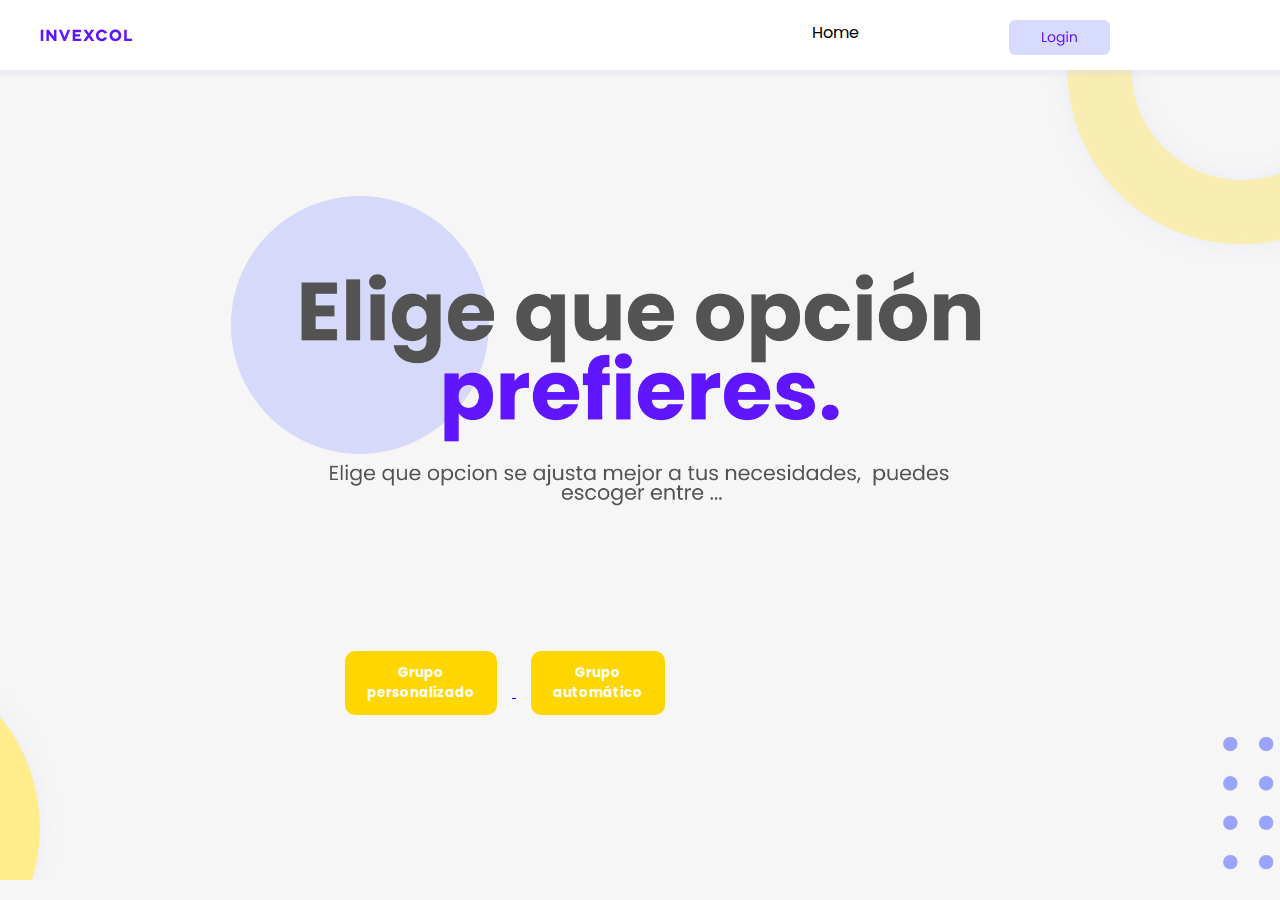
<file: Eleccion.html>
<!DOCTYPE html>
<html lang="en">
<head>
    <meta charset="UTF-8">
    <meta http-equiv="X-UA-Compatible" content="IE=edge">
    <meta name="viewport" content="width=device-width, initial-scale=1.0">
    <link rel="stylesheet" href="./styles/style.css">
    <title>INVEXCOL</title>
    <link rel="shortcut icon" type="image/jpg" href="src/favicon.png"/>
</head>
<body>

<header>

    <div class="nav-menu">
        <svg  class="logo" width="93" height="13" viewBox="0 0 93 13" fill="none" xmlns="http://www.w3.org/2000/svg">
            <path d="M3.296 12V0.799999H0.752V12H3.296ZM8.84687 12V5.168L14.1749 12H16.4309V0.799999H13.9829V7.664L8.65488 0.799999H6.39887V12H8.84687ZM25.6101 12L30.2341 0.799999H27.5941L24.7141 7.968L24.5701 8.368L21.5301 0.799999H18.8741L23.5141 12H25.6101ZM32.6926 0.799999V12H41.1406V9.664H35.2366V7.52H40.1326V5.184H35.2366V3.136H41.0606V0.799999H32.6926ZM47.3416 6.288L43.2616 12H46.2856L48.8616 8.4L51.4216 12H54.4456L50.3656 6.288L54.2856 0.799999H51.2616L48.8616 4.176L46.4456 0.799999H43.4216L47.3416 6.288ZM61.8219 0.591999C60.1419 0.591999 58.7499 1.152 57.6299 2.256C56.5099 3.36 55.9499 4.752 55.9499 6.4C55.9499 8.048 56.5099 9.44 57.6299 10.544C58.7499 11.648 60.1419 12.208 61.8219 12.208C63.0059 12.208 64.0779 11.92 65.0219 11.344C65.9659 10.752 66.6859 9.968 67.1499 8.992L64.6859 8.08C64.1259 9.12 63.0859 9.776 61.8219 9.776C60.9099 9.776 60.1419 9.456 59.5179 8.816C58.8939 8.16 58.5899 7.36 58.5899 6.4C58.5899 5.44 58.8939 4.64 59.5179 4C60.1419 3.344 60.9099 3.024 61.8219 3.024C63.0859 3.024 64.1259 3.68 64.6859 4.72L67.1499 3.808C66.6859 2.832 65.9659 2.048 65.0219 1.472C64.0779 0.879999 63.0219 0.591999 61.8219 0.591999ZM71.2142 10.544C72.3342 11.648 73.7262 12.208 75.4062 12.208C77.0862 12.208 78.4782 11.648 79.5982 10.544C80.7342 9.44 81.2942 8.048 81.2942 6.4C81.2942 4.752 80.7342 3.36 79.5982 2.256C78.4782 1.152 77.0862 0.591999 75.4062 0.591999C73.7262 0.591999 72.3342 1.152 71.2142 2.256C70.0942 3.36 69.5342 4.752 69.5342 6.4C69.5342 8.048 70.0942 9.44 71.2142 10.544ZM75.4062 9.776C74.4942 9.776 73.7262 9.456 73.1022 8.816C72.4782 8.16 72.1742 7.36 72.1742 6.4C72.1742 5.44 72.4782 4.64 73.1022 4C73.7262 3.344 74.4942 3.024 75.4062 3.024C76.3342 3.024 77.1022 3.344 77.7262 4C78.3502 4.64 78.6542 5.44 78.6542 6.4C78.6542 7.36 78.3502 8.16 77.7262 8.816C77.1022 9.456 76.3342 9.776 75.4062 9.776ZM84.1551 0.799999V12H92.1071V9.664H86.6991V0.799999H84.1551Z" fill="#6015FF"/>
            </svg>
        <div class="nav-menu__info">
            <p class="info-item">Home</p>
            <svg class="info-item" width="101" height="35" viewBox="0 0 101 35" fill="none" xmlns="http://www.w3.org/2000/svg">
                <rect width="101" height="35" rx="6" fill="#9AA4FF" fill-opacity="0.4"/>
                <path d="M34.352 20.964H37.768V22H33.078V12.242H34.352V20.964ZM42.467 22.126C41.7483 22.126 41.095 21.9627 40.507 21.636C39.9283 21.3093 39.471 20.8473 39.135 20.25C38.8083 19.6433 38.645 18.9433 38.645 18.15C38.645 17.366 38.813 16.6753 39.149 16.078C39.4943 15.4713 39.961 15.0093 40.549 14.692C41.137 14.3653 41.795 14.202 42.523 14.202C43.251 14.202 43.909 14.3653 44.497 14.692C45.085 15.0093 45.547 15.4667 45.883 16.064C46.2283 16.6613 46.401 17.3567 46.401 18.15C46.401 18.9433 46.2236 19.6433 45.869 20.25C45.5236 20.8473 45.0523 21.3093 44.455 21.636C43.8576 21.9627 43.195 22.126 42.467 22.126ZM42.467 21.006C42.9243 21.006 43.3536 20.8987 43.755 20.684C44.1563 20.4693 44.4783 20.1473 44.721 19.718C44.973 19.2887 45.099 18.766 45.099 18.15C45.099 17.534 44.9776 17.0113 44.735 16.582C44.4923 16.1527 44.175 15.8353 43.783 15.63C43.391 15.4153 42.9663 15.308 42.509 15.308C42.0423 15.308 41.613 15.4153 41.221 15.63C40.8383 15.8353 40.5303 16.1527 40.297 16.582C40.0636 17.0113 39.947 17.534 39.947 18.15C39.947 18.7753 40.059 19.3027 40.283 19.732C40.5163 20.1613 40.8243 20.4833 41.207 20.698C41.5896 20.9033 42.0096 21.006 42.467 21.006ZM51.24 14.202C51.9027 14.202 52.4814 14.3467 52.976 14.636C53.48 14.9253 53.8534 15.2893 54.096 15.728V14.328H55.384V22.168C55.384 22.868 55.2347 23.4887 54.936 24.03C54.6374 24.5807 54.208 25.01 53.648 25.318C53.0974 25.626 52.4534 25.78 51.716 25.78C50.708 25.78 49.868 25.542 49.196 25.066C48.524 24.59 48.1274 23.9413 48.006 23.12H49.266C49.406 23.5867 49.6954 23.96 50.134 24.24C50.5727 24.5293 51.1 24.674 51.716 24.674C52.416 24.674 52.9854 24.4547 53.424 24.016C53.872 23.5773 54.096 22.9613 54.096 22.168V20.558C53.844 21.006 53.4707 21.3793 52.976 21.678C52.4814 21.9767 51.9027 22.126 51.24 22.126C50.5587 22.126 49.938 21.958 49.378 21.622C48.8274 21.286 48.3934 20.8147 48.076 20.208C47.7587 19.6013 47.6 18.9107 47.6 18.136C47.6 17.352 47.7587 16.666 48.076 16.078C48.3934 15.4807 48.8274 15.0187 49.378 14.692C49.938 14.3653 50.5587 14.202 51.24 14.202ZM54.096 18.15C54.096 17.5713 53.9794 17.0673 53.746 16.638C53.5127 16.2087 53.1954 15.882 52.794 15.658C52.402 15.4247 51.968 15.308 51.492 15.308C51.016 15.308 50.582 15.42 50.19 15.644C49.798 15.868 49.4854 16.1947 49.252 16.624C49.0187 17.0533 48.902 17.5573 48.902 18.136C48.902 18.724 49.0187 19.2373 49.252 19.676C49.4854 20.1053 49.798 20.4367 50.19 20.67C50.582 20.894 51.016 21.006 51.492 21.006C51.968 21.006 52.402 20.894 52.794 20.67C53.1954 20.4367 53.5127 20.1053 53.746 19.676C53.9794 19.2373 54.096 18.7287 54.096 18.15ZM58.195 13.082C57.9523 13.082 57.747 12.998 57.579 12.83C57.411 12.662 57.327 12.4567 57.327 12.214C57.327 11.9713 57.411 11.766 57.579 11.598C57.747 11.43 57.9523 11.346 58.195 11.346C58.4283 11.346 58.6243 11.43 58.783 11.598C58.951 11.766 59.035 11.9713 59.035 12.214C59.035 12.4567 58.951 12.662 58.783 12.83C58.6243 12.998 58.4283 13.082 58.195 13.082ZM58.811 14.328V22H57.537V14.328H58.811ZM64.7203 14.188C65.6536 14.188 66.4096 14.4727 66.9883 15.042C67.567 15.602 67.8563 16.414 67.8563 17.478V22H66.5963V17.66C66.5963 16.8947 66.405 16.3113 66.0223 15.91C65.6396 15.4993 65.117 15.294 64.4543 15.294C63.7823 15.294 63.2456 15.504 62.8443 15.924C62.4523 16.344 62.2563 16.9553 62.2563 17.758V22H60.9823V14.328H62.2563V15.42C62.5083 15.028 62.849 14.7247 63.2783 14.51C63.717 14.2953 64.1976 14.188 64.7203 14.188Z" fill="#6015FF"/>
                </svg>
                
        </div>

</header>

<div class="background-eleccion">

    <div class="btns_eleccion">
    <a href="personalizado.html">
        <button class="btn_personalizado">Grupo <br> personalizado</button>
    </a>

    <a href="automatico.html">
        <button class="btn_automatico">Grupo <br> automático</button>
    </a>
</div>
</div>




</body>
</html>
</file>
<file: styles/style.css>
@import url('https://fonts.googleapis.com/css2?family=Poppins:wght@100;400;600;700;900&display=swap');
* {
    margin: 0px;
    padding: 0px;
    -webkit-box-sizing: border-box;
    box-sizing: border-box;
    font-family: 'Poppins';
    font-style: normal;
    font-weight: 50px;
}

body {
    align-items: center;
    border-color: transparent;
    background-color: #F6F6F6;
}

.banner {
    background-image: url(../src/bgImg.png);
    width: 100%;
    height: 100vh;
    background-position: center;
    background-size: cover;
    justify-content: center;
    color: white;
    display: flex;
    flex-direction: column;
    align-items: center;
    text-align: center;
}

.info {
    display: flex;
    margin: 0 auto;
    width: 50%;
    justify-content: space-around;
    background-color: rgb(231, 209, 255);
}

h1 {
   
    background-color: inherit;
}

.bannerInfo {
    width: 250px;
    display: flex;
    justify-content: space-between;
    flex-direction: column;
    height: 200px;
}





th{
    background-color: #FAF5DA;
    color:#FFD600;
    font-size: 13px;
    border-radius: 5px;
    padding: 20px;
    width: 400px;

}

td {
    margin: 50px;
    background-color: white;
    border-radius: 10px;
    text-align: center;
    font-size: 13px;
    color:black;
    padding: 5px 10px;

}



input[type="checkbox"] {
    margin:10px;
    float: left;
    width: 15px;
    height: 15px;
}

.answer {
    margin: 40px 0px;
}

.btn_proto {

}

button {
    margin: 15px;
    border-color: transparent;
    color: white;
    background: #FFD600;

    font-weight: bold;
    padding: 10px 20px;
    border-radius: 10px;
}

button:hover {
    background: rgb(82, 0, 158);
    color: #FFF;
}

select,
input {
    margin: 0px;
    border: 0px;
    color: #000;
    background: rgb(255, 255, 255);
    border-radius: 5px;
    padding: 10px;
}

input[type="file-upload-button"] {
    margin: 15px;
    border: 0px;
    color: #FFF;
    background: rgb(82, 0, 158);
}

p {
    margin: 0;
}

.to-order {
    display: none;
}

.center {
    background: salmon;
}

.people {
    background: seagreen;
}

.answer-section {
    display: flex;
align-items: center;
justify-content: center;
margin: 40px 0px;
}

.graphic-part {
    display: inline-flex;
    align-items: center;
}

div{
    background-color: inherit;
}

canvas {
    display: none;
}

.valueMainContainer {
    display: none;
    flex-direction: row;
    width: auto;
    height: auto;
}

.valueContainer {
    display: flex;
    flex-direction: column;
    text-align: center;
    align-items: center;
    margin: 0 5px;
    padding: 0;
    font-size: 12px;
}


/*---------   INVEXCOL  ------------*/


.nav-menu{
    height:70px;
    display: flex;
    box-shadow: 0px 2px 5px  rgba(161, 161, 161, 0.8);
    background-color: white;
    padding: 20px;
 position: relative;
    top: 0px;
    width: 100%;
}
.logo{
 margin: auto 20px;
}

.nav-menu__info{
    display: flex;
    margin-left: auto;
}

.info-item{
    margin-right: 150px;
}
.background-home{
    background-image: url("../src/home/bg.png");
    background-size: cover;
    background-position: center;
    height:92vh;
    position: relative;
}

.btnHome{
    position: absolute;
    top:400px;
    left: 80px;
}

.productsList{
    width: 70%;
    margin: auto;
    display: flex;
    flex-wrap: wrap;
    flex-direction: row;


}
.recomendationCard{
    margin: 20px;
}
.title{

text-align: center;
margin: 40px 0px;
}
.title-text{

    color: #535353;
    font-size: 50px;
}


.background-eleccion{
    background-image: url("../src/eleccion/bg.png");
    background-size: cover;
    background-position: center;
    height:90vh;
    position: relative;
}
.btns_eleccion{
    position: absolute;
    right: 600px;
    bottom: 150px;
}

#parsed-list{
    display: flex;
    justify-content: center;
}

.cardResult{
    position: relative;
}
.percent{
    position: absolute;
    bottom: 68px;
    right: 45px;
    color: white;
    font-weight: bold;
    font-size: 13px;
}
.link{
    position: absolute;
    bottom: 35px;
    left: 42px;


}
.result{
    display: none;
}

/*crossover*/
#protoPerson{
    display: none;
}

#groupP{
    display: none;
}

.pizza{
    display: none;
}
</file>
